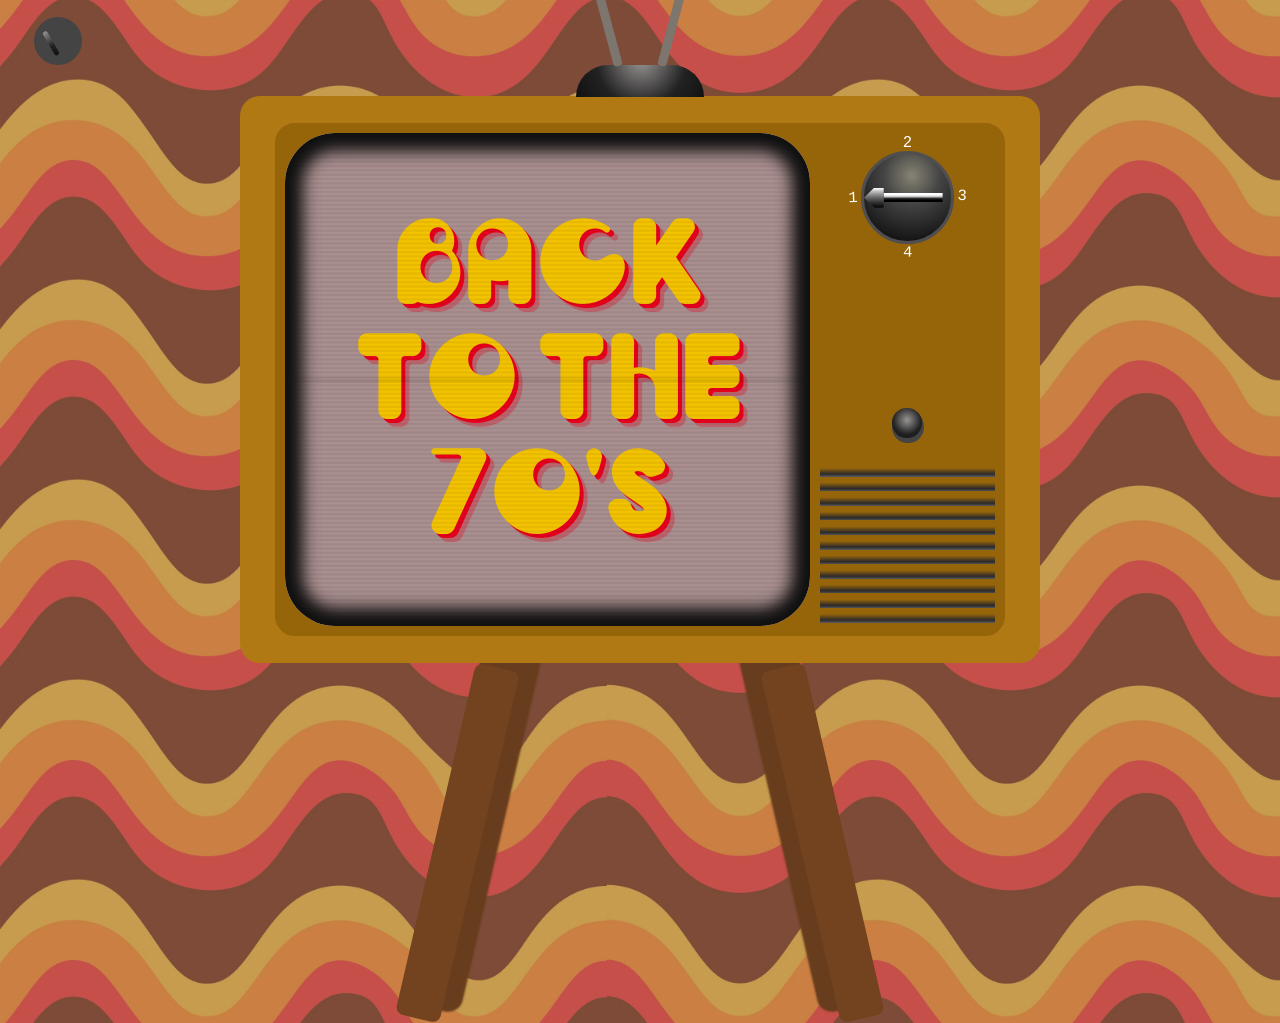
<file: index.html>
<!doctype html>
<html lang="en">
  <head>
    <meta charset="UTF-8" />
    <meta name="viewport" content="width=device-width, initial-scale=1.0" />
    <title>Retro-tv</title>
    <link rel="stylesheet" href="styles/style.css" />
    <script src="main.js" defer></script>
  </head>
  <body>
    <label for="antenna"> </label>
    <input type="checkbox" id="antenna" />
    <div></div>
    <input type="checkbox" value="dark" />
    <svg>
      <defs>
        <filter
          id="filter"
          color-interpolation-filters="linearRGB"
          filterUnits="objectBoundingBox"
          primitiveUnits="userSpaceOnUse"
        >
          <feTurbulence
            type="turbulence"
            baseFrequency="0.3 0.1"
            numOctaves="10"
            seed="12"
            stitchTiles="stitch"
            result="turbulence"
          >
            <animate
              attributeName="seed"
              values="1;2;3;4;5;6;7;8;9;10;11;12"
              dur="0.1s"
              repeatCount="indefinite"
            />
          </feTurbulence>

          <feColorMatrix
            type="matrix"
            values="0 0 0 0 0
0 0 0 0 0
0 0 0 0 0
0 0 2 -0.2 0"
            in="turbulence"
            result="colormatrix"
          />

          <feDisplacementMap
            in="composite"
            in2="colormatrix"
            scale="20"
            xChannelSelector="R"
            yChannelSelector="B"
            result="displacementMap"
          />
        </filter>
      </defs>
    </svg>
    <div>
      <main>
        <div>
          <!-- tv-outer -->
          <div>
            <!-- tv-inner -->
            <section>
              <div></div>
              <h1>
                <div>
                  <span>B</span>
                  <span>A</span>
                  <span>C</span>
                  <span>K</span>
                </div>
                <div>
                  <span>T</span>
                  <span>O</span>
                  <span>T</span>
                  <span>H</span>
                  <span>E</span>
                </div>
                <div>
                  <span>7</span>
                  <span>O</span>
                  <span>'</span>
                  <span>S</span>
                </div>
              </h1>
              <video autoplay muted loop>
                <source src="videos/cartoon1.mp4" type="video/mp4" />
              </video>
              <video autoplay muted loop>
                <source src="videos/cartoon2.mp4" type="video/mp4" />
              </video>
              <video autoplay muted loop>
                <source src="videos/cartoon3.mp4" type="video/mp4" />
              </video>
              <video autoplay muted loop>
                <source src="videos/cartoon1dark.mp4" type="video/mp4" />
              </video>
            </section>
            <!-- tv-screen -->
            <aside>
              <!-- tv-sidepanel -->
              <div>
                <!-- tv-buttonarea1 -->

                <!-- channelKnob -->
                <label>
                  <input
                    type="range"
                    name="channel"
                    step="50"
                    value="0"
                    min="0"
                    max="200"
                  />
                  <div>3</div>
                  <div>4</div>
                  <div>5</div>
                  <div>1</div>
                  <div>2</div>
                </label>

                <div>
                  <input type="checkbox" />
                </div>
              </div>

              <div></div>
            </aside>
          </div>
        </div>
        <div>
          <div></div>
          <div></div>
        </div>
      </main>
    </div>
  </body>
</html>
</file>
<file: styles/style.css>
@font-face {
  font-family: "Bobar";
  src: url("../fonts/bobar.otf") format("opentype");
}

html {
  container-name: tvKnob;
  overflow-y: hidden;
  --tv-width-outer: 72vw;
  --tv-height-outer: 63vh;
  --tv-width-inner: 66vw;
  --tv-height-inner: 57vh;
  --wood-inner: rgb(150 101 10);
  --wood-outer: rgb(176 121 19);
  --wood-dark-inner: rgb(116 84 25);
  --wood-dark-outer: rgb(107 74 12);
  --leg-color: #73421f;
  --leg-shadow: #673d1d;
  --circle-gradient: radial-gradient(
    circle at 50% 40%,
    #989393 0%,
    #222 60%,
    #111 100%
  );
  --dark-bg: rgba(3, 3, 3, 0.6);
}

/* https://github.com/jensimmons/cssremedy/blob/master/css/remedy.css  */
*,
::before,
::after {
  box-sizing: border-box;
}

/* ===================== */
/*  VARIABLES & THEMING  */
/* ===================== */

:root:has([value="dark"]:checked) {
  body {
    background-image:
      linear-gradient(rgba(0, 0, 0, 0.7), rgba(0, 0, 0, 0.7)),
      url(../images/retrobg.png);
  }
  main > div:first-child {
    background-color: var(--wood-dark-outer);
  }
  main aside {
    background-color: var(--wood-dark-inner);
  }
  main section {
    background: rgb(140, 130, 130);
    box-shadow:
      inset 0 0 40px 20px rgba(146, 108, 108, 0.5),
      inset 0 0 80px 40px rgba(146, 108, 108, 0.25),
      inset 0 0 120px 60px rgba(146, 108, 108, 0.1),
      0 0 11px 9px rgba(216, 205, 205, 0.2);
    filter: brightness(1.5);
  }

  main > div:first-child > div {
    border: 10px var(--wood-dark-inner) solid;
    background-color: var(--wood-dark-inner);
  }

  main aside > div ~ div {
    background-color: var(--wood-dark-inner);
  }

  input[type="range"] {
    background-image: radial-gradient(
      circle at 55% 25%,
      #58564f 0%,
      #444 35%,
      #000000 100%
    );
  }

  input[type="checkbox"]::after {
    background: radial-gradient(
      circle at 55% 25%,
      #58564f 0%,
      #444 35%,
      #000000 100%
    );
  }

  input[type="checkbox"] + div {
    background: radial-gradient(
      circle at 51% -15%,
      #3b3a3a 0%,
      #222 60%,
      #111 100%
    );
  }

  @container tvKnob style(--channel: 50) {
    main:has(aside input[type="checkbox"]:checked) {
      section video:nth-of-type(4) {
        display: none;
      }
    }

    section h1 {
      display: none;
    }
    section video:nth-of-type(1) {
      display: none;
    }
    section video:nth-of-type(4) {
      display: block;
    }

    body {
      background:
        linear-gradient(var(--dark-bg)), url("../images/pinkpantherdark.png"),
        #cc9596;
      background-repeat: repeat;
      background-size: 260px;
      background-position: 100% 31%;
    }
  }

  @container tvKnob style(--channel: 100) {
    body {
      background:
        linear-gradient(var(--dark-bg)), url(../images/scoobydoodark.jpg);
      background-size: 1600px;
      background-position: 50% 44%;
    }
  }
  @container tvKnob style(--channel: 150) {
    body {
      background:
        linear-gradient(var(--dark-bg)), url(../images/flintstonesdark.jpg);
      background-size: 550px;
      background-position: 50% 44%;
    }
  }
}

/* ===================== */
/*       LAYOUT          */
/* ===================== */

body {
  display: flex;
  margin: 0;
  justify-content: center;
  align-items: center;
  margin-top: 6em;
  background-image:
    linear-gradient(rgba(138, 103, 103, 0.4), rgba(138, 103, 103, 0.4)),
    url("../images/retrobg.png");
  background-size: 800px;
}

h1 {
  display: none;
  text-align: center;
}

/* https://developer.mozilla.org/en-US/docs/Web/CSS/Guides/Animations/Using */

h1 span {
  font-family: "Bobar", sans-serif;
  font-size: clamp(2rem, 9vw, 8rem);
  opacity: 0;
  color: #f5c400;
  text-shadow:
    4px 4px 0 #e8001d,
    8px 8px 0 rgba(232, 0, 29, 0.3);
  letter-spacing: 0.02em;
  line-height: 1;
  animation:
    appear 0.5s forwards,
    weightPulse 2s ease-in-out infinite,
    cycleStyles 4s steps(1) infinite;
}

/* Help from Claude: prompt: combine and randomize the timings */
h1 div:nth-child(1) {
  & span:nth-child(1) {
    animation-delay: 0s, 1s, 1s;
  }
  & span:nth-child(2) {
    animation-delay: 0.7s, 1s, 1s;
  }
  & span:nth-child(3) {
    animation-delay: 1.4s, 1s, 1s;
  }
  & span:nth-child(4) {
    animation-delay: 0.3s, 1s, 1s;
  }
}

h1 div:nth-child(2) {
  & span:nth-child(1) {
    animation-delay: 1.1s, 1s, 1s;
  }
  & span:nth-child(2) {
    animation-delay: 0.5s, 1s, 1s;
  }
  & span:nth-child(3) {
    animation-delay: 1.8s, 1s, 1s;
    padding-left: 0.15em;
  }
  & span:nth-child(4) {
    animation-delay: 0.9s, 1s, 1s;
  }
  & span:nth-child(5) {
    animation-delay: 1.6s, 1s, 1s;
  }
}

h1 div:nth-child(3) {
  & span:nth-child(1) {
    animation-delay: 0.4s, 1s, 1s;
  }
  & span:nth-child(2) {
    animation-delay: 1.2s, 1s, 1s;
  }
  & span:nth-child(3) {
    animation-delay: 2s, 1s, 1s;
  }
  & span:nth-child(4) {
    animation-delay: 0.8s, 1s, 1s;
  }
}

@keyframes appear {
  to {
    opacity: 1;
  }
}

@keyframes weightPulse {
  0%,
  100% {
    text-shadow:
      4px 4px 0 #e8001d,
      8px 8px 0 rgba(232, 0, 29, 0.3);
  }
  50% {
    text-shadow:
      6px 6px 0 #e8001d,
      10px 10px 0 rgba(232, 0, 29, 0.4);
  }
}

@keyframes cycleStyles {
  0% {
    font-feature-settings: normal;
  }
  50% {
    font-feature-settings: "salt" on;
  }
}

/* https://codepen.io/ynef/pen/yvvyGv */

/* ===================== */
/*      TV SCREEN        */
/* ===================== */

main section > div:first-of-type {
  position: absolute;
  inset: 0;
  border-radius: inherit;
  box-shadow: inset 0 0 16px 18px rgba(16, 16, 16, 1);
  z-index: 10;
  pointer-events: none;
}

main section {
  overflow: hidden;
  position: relative;
  background: rgb(171 144 144);
  border-radius: 50px;
  padding: 1em;
  display: flex;
  justify-content: center;
  align-items: center;

  &::before,
  &::after {
    display: block;
    pointer-events: none;
    content: "";
    position: absolute;
  }

  &::before {
    width: 100%;
    height: 6px;
    z-index: 6;
    background: rgba(0, 0, 0, 0.3);
    opacity: 0.2;
    animation: scanline 12s linear infinite;
  }

  &::after {
    top: 0;
    right: 0;
    bottom: 0;
    left: 0;
    z-index: 1;
    background: linear-gradient(
      to bottom,
      transparent 40%,
      rgba(0, 0, 0, 0.06) 52%
    );
    background-size: 100% 4.3px;
    animation: scanlines 1s steps(60) infinite;
  }
}

@keyframes scanline {
  0% {
    transform: translate3d(0, 100vh, 0);
  }
  100% {
    transform: translate3d(0, -100vh, 0);
  }
}
@keyframes scanlines {
  0% {
    background-position: 0 50%;
  }
}

/* ===================== */
/*     TV STRUCTURE      */
/* ===================== */

/* tv-outer */
main > div {
  display: flex;
  justify-content: center;
  align-items: center;
  width: var(--tv-width-outer);
  max-width: 800px;
  height: var(--tv-height-outer);
  border-radius: 20px;
}

main > div:first-child {
  background-color: var(--wood-outer);
}

/* tv-inner */
main > div > div {
  display: grid;
  gap: 0.6em;
  grid-template-columns: 3fr 1fr;
  border: 10px var(--wood-inner) solid;
  width: var(--tv-width-inner);
  height: var(--tv-height-inner);
  max-width: 730px;
  border-radius: 20px;
  corner-shape: squircle;
  background-color: var(--wood-inner);
}

/* ===================== */
/*     TV SIDEPANEL      */
/* ===================== */

main aside {
  background-color: var(--wood-inner);
  display: grid;
  grid-template-rows: 2fr 1fr;
}

/* tv-buttonarea */
main aside > div {
  display: flex;
  justify-content: space-between;
  align-items: center;
  flex-direction: column;
  gap: 1em;
  padding: 1em;
}

main aside > div > div {
  display: flex;
}

main aside > div ~ div {
  grid-row: 2 / 3;
  width: 100%;
  height: 100%;
  background-color: var(--wood-inner);

  background-image: repeating-linear-gradient(
    180deg,
    transparent 0px,
    transparent 6px,
    hsl(0deg 3.42% 16.57%) 12px,
    #555 14.6px
  );
  border-radius: 4px;
  corner-shape: squircle;

  @media (max-width: 768px) {
    width: 95%;
    margin: auto;
  }
}

aside div:nth-of-type(2) {
  gap: 0;
}

main > div:nth-of-type(2) {
  position: absolute;
  gap: 40%;
  height: fit-content;
}

main > div:nth-of-type(2) > div {
  border: none;
  width: 5vh;
  height: 40vh;
  border-radius: 8px;
  background-color: var(--leg-color);
  z-index: -1;
  transform: rotate(13deg);
  box-shadow: 11px -20px 2px 7px var(--leg-shadow);
}

main > div:nth-of-type(2) > div:nth-of-type(2) {
  transform: rotate(347deg);
  box-shadow: -11px -20px 2px 7px var(--leg-shadow);
}

/* ===================== */
/*     CONTROLS          */
/* ===================== */

/* Hulp van Sanne */
/* https://developer.mozilla.org/en-US/docs/Web/CSS/Guides/Images/Using_gradients#using_radial_gradients */

input[type="range"] {
  position: relative;
  appearance: none;
  display: grid;
  width: 7em;
  height: 7em;
  cursor: pointer;
  border-radius: 64%;
  border: 3px solid #504e4e;
  background: transparent;
  background-image: radial-gradient(
    circle at 55% 25%,
    #878473 0%,
    #444 35%,
    #000 100%
  );

  &::before {
    grid-area: 1/1;
    content: "";
    position: absolute;
    inset: 0;
    background-image: linear-gradient(
      0deg,
      transparent 45%,
      hsl(0deg 0% 0%) 45%,
      hsl(339deg 0% 0%) 47%,
      hsl(344deg 0% 19%) 49%,
      hsl(344deg 0% 78%) 51%,
      hsl(300deg 100% 100%) 53%,
      hsl(0deg 0% 100%) 55%,
      transparent 55%
    );
    border-radius: 50%;
    pointer-events: none;
    opacity: 1;
    z-index: 1;
    transition: rotate 1s cubic-bezier(0.1, 1.3, 0.5, 1);
    rotate: calc(var(--channel) / 100 * 0.5turn);
    background-size:
      80% 100%,
      cover;
    background-repeat: no-repeat;
    background-position: center;
  }

  &::after {
    content: "";
    grid-area: 1/1;
    display: block;
    place-self: center;
    position: absolute;
    left: calc(50% - 0.75em);
    width: 1.5em;
    height: 1.5em;
    z-index: 3;
    background-color: #4a4a4a;
    transition: rotate 1s cubic-bezier(0.1, 1.3, 0.5, 1);
    clip-path: polygon(50% 0, 100% 0, 100% 100%, 50% 100%, 0 50%);
    transition: transform 1s cubic-bezier(0.1, 1.3, 0.5, 1);
    /* https://www.joshwcomeau.com/gradient-generator/ */
    background-image: linear-gradient(
      0deg,
      hsl(0deg 0% 0%) 0%,
      hsl(344deg 0% 19%) 27%,
      hsl(344deg 0% 37%) 49%,
      hsl(344deg 0% 57%) 68%,
      hsl(344deg 0% 78%) 85%,
      hsl(0deg 0% 100%) 100%
    );
    transform: rotate(calc(var(--channel) / 100 * 0.5turn))
      translateX(calc(-2.5em));
  }
}

input[type="range"]::-webkit-slider-runnable-track {
  background: transparent;
}

input[type="range"]::-webkit-slider-thumb {
  opacity: 0;
}

aside div label {
  display: grid;
  place-items: center;
}

aside div label > * {
  grid-area: 1/1;
  place-self: center;
}

aside div label div {
  z-index: 2;
  color: white;
  font-family: monospace;
  font-size: 1.2em;
}

/* inspired by / based on https://www.joshwcomeau.com/animation/3d-button/   */

input[type="checkbox"]:first-of-type {
  appearance: none;
  border-radius: 50%;
  background-color: #444;
  cursor: pointer;
  position: relative;
  border: none;
  padding: 1px;
  margin-top: 1em;

  &::after {
    content: "";
    display: block;
    padding: 1.1em;
    border-radius: 50%;
    background: var(--circle-gradient);
    transform: translate(-1px, -4px);
    transition:
      transform 0.2s,
      box-shadow 0.2s;
  }

  &:checked::after,
  &:active::after {
    transform: translate(-1px, -1px);
  }
}

main:has(aside input[type="checkbox"]:checked) {
  section {
    video,
    h1 {
      display: none;
    }
  }
}

video {
  height: 100%;
}

section video {
  display: none;
}

@container tvKnob style(--channel: 0) {
  section h1 {
    display: block;
  }
}

@container tvKnob style(--channel: 50) {
  section h1 {
    display: none;
  }
  section video:nth-of-type(1) {
    display: block;
  }
  body {
    background:
      linear-gradient(rgba(255, 255, 255, 0.6)), url(../images/pinkpanther.png);
    background-repeat: repeat;
    background-size: 206px;
    background-position: 100% 14%;
    background-color: rgba(135, 91, 91, 0.4);
    background-blend-mode: darken;
  }
  main section {
    background: rgb(109 109 109);
  }
}

@container tvKnob style(--channel: 100) {
  section video:nth-of-type(1) {
    display: none;
  }
  section video:nth-of-type(2) {
    display: block;
  }
  body {
    background:
      linear-gradient(rgba(119, 63, 63, 0.4)), url(../images/scoobydoo.jpg);
    background-size: 1700px;
    background-position: 50% 14%;
  }
  main section {
    background: rgb(109 109 109);
  }
}

@container tvKnob style(--channel: 150) {
  section video:nth-of-type(2) {
    display: none;
  }
  section video:nth-of-type(3) {
    display: block;
  }
  body {
    background:
      linear-gradient(rgba(119, 63, 63, 0.4)), url(../images/flintstones.webp);
    background-position: 50% 50%;
  }
  main section {
    background: rgb(109 109 109);
  }
}

@container tvKnob style(--channel: 200) {
  section video:nth-of-type(3) {
    display: none;
  }
  section h1 {
    display: block;
  }
}

aside div label div:nth-child(1) {
  transform: rotate(0deg) translateY(-3.5em) rotate(0deg);
}
aside div label div:nth-child(2) {
  transform: rotate(88deg) translateY(-3.5em) rotate(275deg);
}
aside div label div:nth-child(3) {
  transform: rotate(180deg) translateY(-3.5em) rotate(181deg);
}
aside div label div:nth-child(4) {
  display: none;
  transform: rotate(216deg) translateY(-3.5em) rotate(-216deg);
}
aside div label div:nth-child(5) {
  transform: rotate(270deg) translateY(-3.5em) rotate(88deg);
}
aside div label div:nth-child(6) {
  transform: rotate(0deg) translateY(-3.5em) rotate(-360deg);
}

/* ===================== */
/*      ANTENNA          */
/* ===================== */

input[type="checkbox"] + div {
  position: absolute;
  top: 65px;
  z-index: 3;
  height: 2rem;
  width: 8rem;
  border-radius: 5rem 5rem 0 0;
  background: radial-gradient(
    circle at 51% -15%,
    #989393 0%,
    #222 60%,
    #111 100%
  );

  &::before,
  &::after {
    content: "";
    position: absolute;
    bottom: 96%;
    width: 9px;
    height: 10rem;
    background: rgb(125, 118, 111);
    border-radius: 4px;
  }

  &::before {
    left: 30%;
    transform: rotate(-15deg);
    transform-origin: bottom center;
    transition: transform 0.3s ease;
  }

  &::after {
    right: 30%;
    transform: rotate(15deg);
    transform-origin: bottom center;
    transition: transform 0.3s ease;
  }
}

label[for="antenna"] {
  position: absolute;
  top: 0;
  left: 50%;
  transform: translateX(-50%);
  width: 10rem;
  height: 10rem;
  z-index: 10;
  cursor: pointer;
}

/* screen noise filter */
svg {
  width: 0;
  height: 0;
  position: absolute;
}

body > input[type="checkbox"]:first-of-type {
  appearance: auto;
  display: none;
}

body > input[type="checkbox"]:first-of-type:checked ~ div main section video {
  filter: url(#filter) opacity(0.5);
}

body > input[type="checkbox"]:first-of-type:checked ~ div main section h1 {
  width: 100%;
  height: 100%;
  filter: url(#filter) opacity(0.5);
}

body > input[type="checkbox"]:first-of-type:checked + div::before {
  transform: rotate(-35deg);
}

body > input[type="checkbox"]:first-of-type:checked + div::after {
  transform: rotate(55deg);
}

video {
  width: 100%;
  height: 100%;
  object-fit: cover;
  object-position: center;
  border-radius: 50px;
}

body > input[type="checkbox"]:nth-of-type(2) {
  appearance: none;
  border-radius: 50%;
  background-color: #444;
  cursor: pointer;
  position: relative;
  border: none;
  display: flex;
  align-items: center;
  justify-content: center;
  padding: 1.8em;
  position: absolute;
  top: 14px;
  left: 30px;

  &::after {
    content: "";
    position: absolute;
    width: 0.4em;
    height: 2em;
    border-radius: 4px;
    background: linear-gradient(180deg, #989393 0%, #222 60%, #111 100%);
    transform-origin: center bottom;
    transform: rotate(-30deg);
    transition: transform 0.2s cubic-bezier(0.34, 1.56, 0.64, 1);
  }

  &:checked::after,
  &:active::after {
    transform: rotate(30deg);
  }
}

/* Media queries  */

@media (max-width: 768px) {
  main > div > div {
    grid-template-columns: 1fr;
    grid-template-rows: 3fr 1fr;
  }
  main aside > div {
    flex-direction: row;
    padding: 1em;
    justify-content: space-around;
  }
  input[type="range"] {
    width: 6em;
    height: 6em;
  }
  main > div:nth-of-type(2) {
    gap: 55%;
  }
}
</file>
